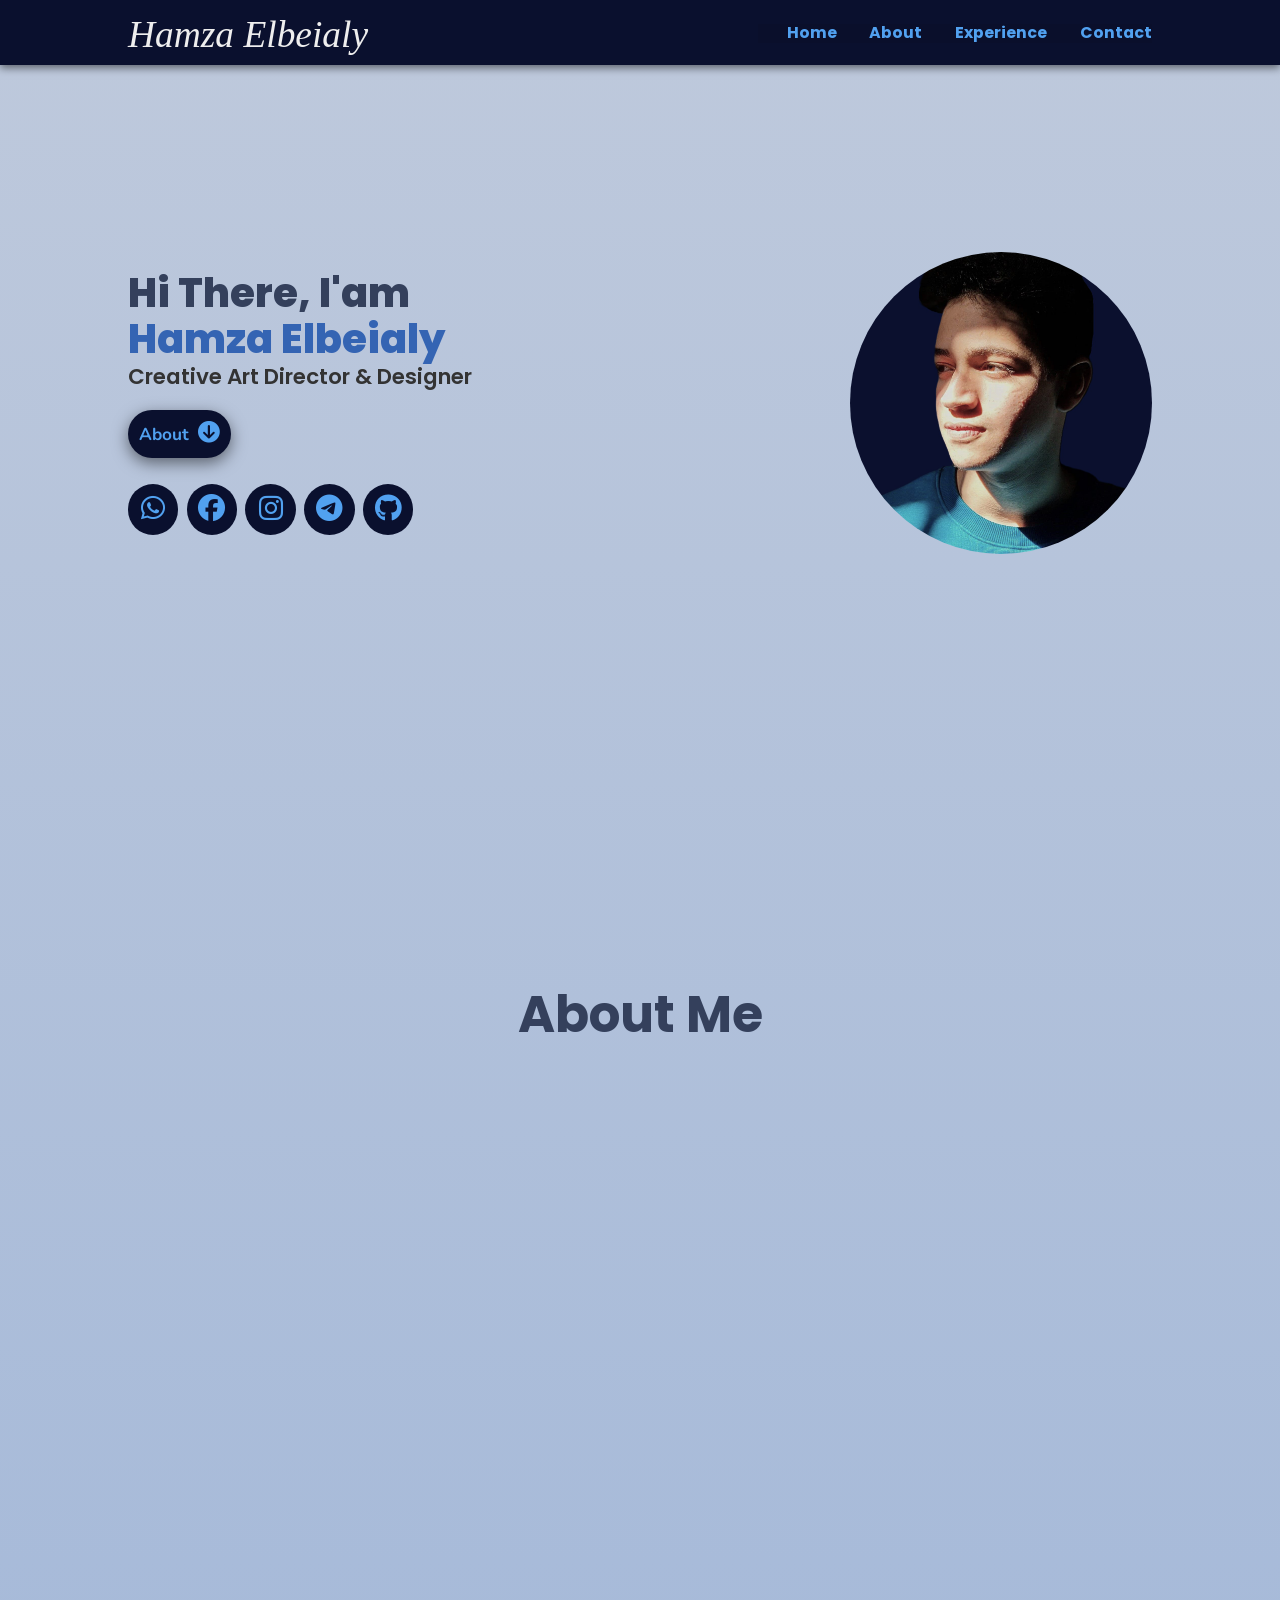
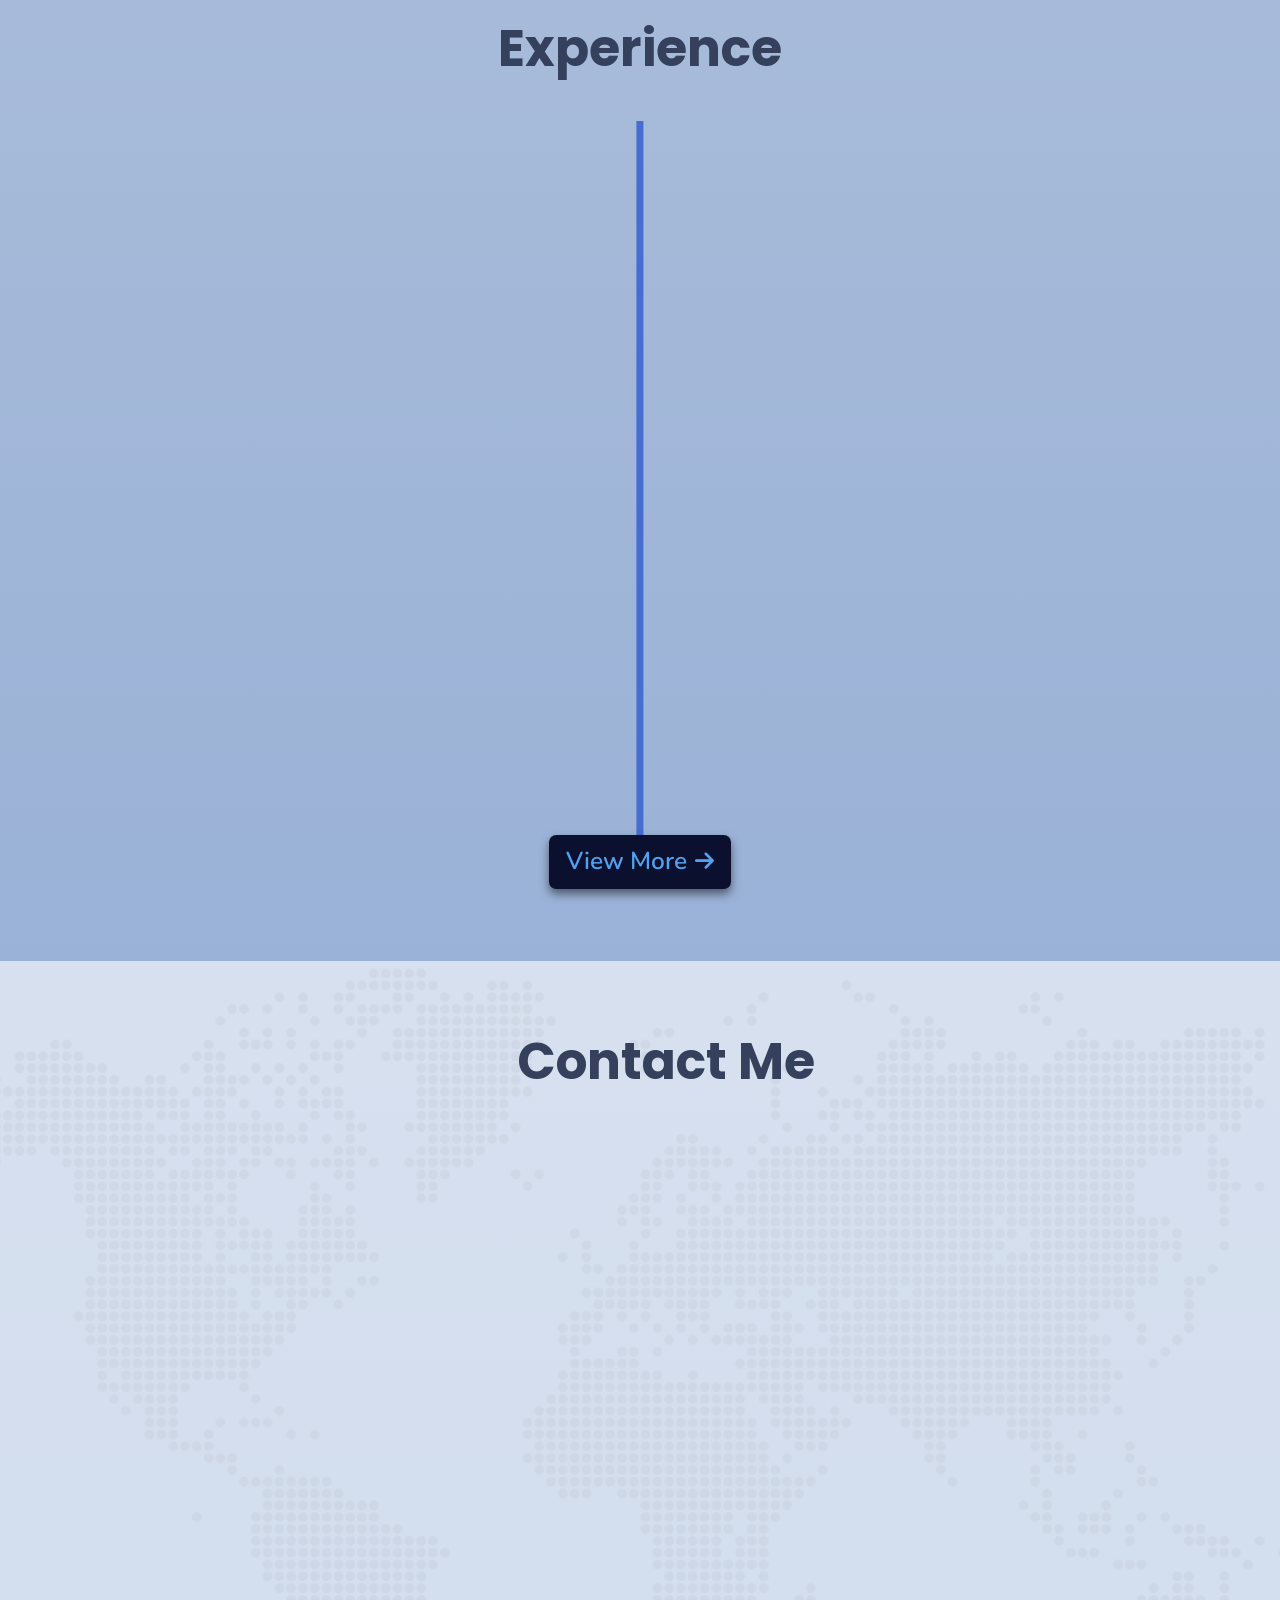
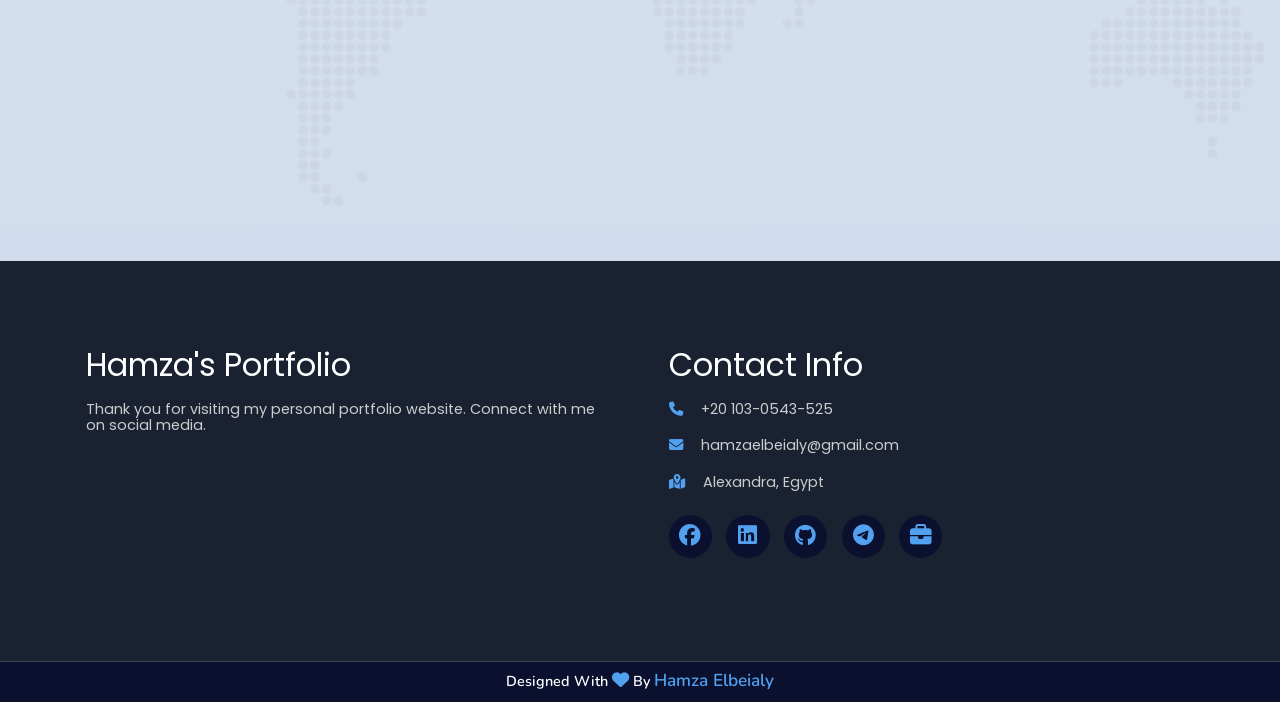
<file: index.html>
<!doctype html>
<html lang="en">
  <head>
    <meta charset="UTF-8" />
    <meta name="viewport" content="width=device-width, initial-scale=1.0" />
    <title>Portfolio</title>

    <!-- Font Awesome -->
    <link
      rel="stylesheet"
      href="https://cdnjs.cloudflare.com/ajax/libs/font-awesome/6.5.0/css/all.min.css"
    />

    <!-- Google Fonts -->
    <link
      href="https://fonts.googleapis.com/css2?family=Open+Sans:wght@300;400;700&display=swap"
      rel="stylesheet"
    />

    <!-- CSS -->
    <link rel="stylesheet" href="css/normalize.css" />
    <link rel="stylesheet" href="css/master.css" />
  </head>
  <body>
    <!-- Header -->
    <header class="header-area">
      <div class="container">
        <div class="logo">Hamza Elbeialy</div>
        <button class="toggle-menu">
          <span class="bar top"></span>
          <span class="bar middle"></span>
          <span class="bar bottom"></span>
        </button>
        <nav class="links-container" id="links-container">
          <ul class="links">
            <li><a href="#" data-section=".home-page">Home</a></li>
            <li><a href="#" data-section=".about-me">About</a></li>
            <li><a href="#" data-section=".experience">Experience</a></li>
            <li><a href="#" data-section=".contact">Contact</a></li>
          </ul>
        </nav>
      </div>
    </header>

    <!-- Home Section -->
    <section class="home-page">
      <div class="container">
        <div class="introduction-text" id="home">
          <div class="content">
            <h2>
              Hi There, I'am
              <br />
              <span>Hamza Elbeialy</span>
            </h2>
            <p>Creative Art Director & Designer</p>
            <div class="about-btn">
              <a href="#about-me" data-section=".about-me" class="btn">
                <span>About</span>
                <i class="fas fa-arrow-circle-down"></i>
              </a>
            </div>
            <div class="socials">
              <ul class="social-icons">
                <li>
                  <a
                    href="https://wa.me/201030543525"
                    class="WhatsApp"
                    target="_blank"
                  >
                    <i class="fab fa-whatsapp"></i
                  ></a>
                </li>
                <li>
                  <a
                    class="facebook"
                    href="https://www.facebook.com/HamzaElbeialy"
                    target="_blank"
                    ><i class="fab fa-facebook"></i
                  ></a>
                </li>
                <li>
                  <a
                    class="instagram"
                    href="https://www.instagram.com/HamzaElbeialy"
                    target="_blank"
                    ><i class="fab fa-instagram"></i
                  ></a>
                </li>
                <li>
                  <a
                    class="telegram"
                    href="https://t.me/HamzaElbeialy"
                    target="_blank"
                    ><i class="fab fa-telegram-plane"></i
                  ></a>
                </li>
                <li>
                  <a
                    class="github"
                    href="https://github.com/HamzaEl-beialy"
                    target="_blank"
                    ><i class="fab fa-github"></i
                  ></a>
                </li>
              </ul>
            </div>
          </div>
        </div>
        <!-- Tilt Image -->
        <div id="tiltContainer" class="tilt-wrapper">
          <div id="tiltCard" class="tilt-card">
            <img src="imgs/Hamza.jpg" alt="Hamza" />
          </div>
        </div>
      </div>
    </section>

    <!-- About Me Section -->
    <section class="about-me" id="about-me">
      <div class="container">
        <h2>About Me</h2>
        <div class="about-content">
          <div class="info-box" id="infoBox">
            <p>
              Hi, I'm <strong>Hamza Elbeialy</strong> — a web developer who
              builds clean, responsive websites and designs unique logos. I work
              with <strong>React</strong>, <strong>JavaScript</strong>, and
              other frameworks to create great websites and perform smoothly on
              any device. I'm passionate about turning ideas into simple,
              effective designs that help brands stand out.
            </p>
          </div>
          <img class="about-image" id="aboutImg" src="imgs/MyLogo.jpg" />
        </div>
      </div>
    </section>

    <!-- Experience Section -->
    <section class="experience" id="experience">
      <h2 class="heading">Experience</h2>
      <div class="timeline">
        <!-- Experience Items -->
        <div class="container right" id="cont1">
          <div class="arrow-icons">
            <i class="fa-solid fa-briefcase"></i>
          </div>
          <div class="content">
            <div class="tag"><h2>JavaScript</h2></div>
            <div class="desc">
              <p>Skilled in modern JavaScript and browser features</p>
            </div>
          </div>
        </div>

        <div class="container left" id="cont2">
          <div class="arrow-icons">
            <i class="fa-solid fa-briefcase"></i>
          </div>
          <div class="content">
            <div class="tag"><h2>React.js</h2></div>
            <div class="desc">
              <p>Build UIs with components, props, and hooks</p>
            </div>
          </div>
        </div>

        <div class="container right" id="cont3">
          <div class="arrow-icons">
            <i class="fa-solid fa-briefcase"></i>
          </div>
          <div class="content">
            <div class="tag"><h2>Responsive Design</h2></div>
            <div class="desc">
              <p>Craft mobile's layouts with CSS and media queries</p>
            </div>
          </div>
        </div>

        <div class="container left" id="cont4">
          <div class="arrow-icons">
            <i class="fa-solid fa-briefcase"></i>
          </div>
          <div class="content">
            <div class="tag"><h2>Web Projects</h2></div>
            <div class="desc">
              <p>Developed full websites with clean design and flow</p>
            </div>
          </div>
        </div>

        <div class="container right" id="cont5">
          <div class="arrow-icons">
            <i class="fa-solid fa-briefcase"></i>
          </div>
          <div class="content">
            <div class="tag"><h2>Logo Design</h2></div>
            <div class="desc">
              <p>Created visual branding using Photoshop and design</p>
            </div>
          </div>
        </div>

        <div class="container left" id="cont6">
          <div class="arrow-icons">
            <i class="fa-solid fa-briefcase"></i>
          </div>
          <div class="content">
            <div class="tag"><h2>Git & GitHub</h2></div>
            <div class="desc">
              <p>Track changes and share code with Git and GitHub</p>
            </div>
          </div>
        </div>

        <div class="morebtn">
          <a
            href="https://www.linkedin.com/in/hamza-ahmad-94571731b"
            class="btn"
            target="_blank"
          >
            <span>View More</span> <i class="fas fa-arrow-right"></i>
          </a>
        </div>
      </div>
    </section>
    <!-- Contact Section -->
    <section class="contact">
      <div class="overlay"></div>
      <div class="container">
        <h2>Contact Me</h2>
        <div class="left" id="contactLeft">
          <div class="contact-pic">
            <img src="./imgs/Contact1.png" alt="Contact" />
          </div>
        </div>
        <!-- <form class="contact-form" id="contact-form"> -->
        <form
          action="https://getform.io/f/bllzllwb"
          method="POST"
          class="contact-form"
          id="contact-form"
        >
          <div class="form-group">
            <div class="field">
              <input type="text" name="name" placeholder="Name" required />
              <i class="fas fa-user"></i>
            </div>
            <div class="field">
              <input type="email" name="email" placeholder="Email" required />
              <i class="fas fa-envelope"></i>
            </div>
            <div class="field">
              <input type="text" name="phone" placeholder="Phone" />
              <i class="fas fa-phone"></i>
            </div>
            <div class="message">
              <textarea
                name="message"
                placeholder="Message"
                required
              ></textarea>
              <i class="fas fa-comment-dots"></i>
            </div>
          </div>
          <div class="button-area">
            <button type="submit">
              Submit <i class="fa fa-paper-plane"></i>
            </button>
          </div>
        </form>
      </div>
    </section>
    <!-- Footer -->
    <footer class="footer">
      <div class="box-container">
        <div class="box">
          <h3>Hamza's Portfolio</h3>
          <p>
            Thank you for visiting my personal portfolio website. Connect with
            me on social media.
          </p>
        </div>
        <div class="box">
          <h3>Contact Info</h3>
          <p><i class="fas fa-phone"></i> +20 103-0543-525</p>
          <p><i class="fas fa-envelope"></i> hamzaelbeialy@gmail.com</p>
          <p><i class="fas fa-map-marked-alt"></i> Alexandra, Egypt</p>
          <div class="share">
            <a
              href="https://www.facebook.com/HamzaElbeialy"
              class="fab fa-facebook"
              target="_blank"
            ></a>
            <a
              href="https://www.linkedin.com/in/hamza-ahmad-94571731b"
              class="fab fa-linkedin"
              target="_blank"
            ></a>
            <a
              href="https://github.com/HamzaEl-beialy"
              class="fab fa-github"
              target="_blank"
            ></a>
            <a
              href="https://t.me/HamzaElbeialy"
              class="fab fa-telegram-plane"
              target="_blank"
            ></a>
            <a
              href="https://www.fiverr.com/hamzaahmad519"
              class="fas fa-briefcase"
              target="_blank"
            ></a>
          </div>
        </div>
      </div>
      <div class="credit">
        <h1 class="container">
          Designed with
          <i class="fa-solid fa-heart"></i>
          by
          <a href="https://www.github.com/HamzaEl-beialy">Hamza Elbeialy</a>
        </h1>
      </div>
    </footer>

    <!-- Scroll to Top -->
    <a
      href="#"
      class="fas fa-hand-point-up"
      id="scroll-top"
      aria-label="ScrollTop"
    ></a>

    <script src="js/master.js"></script>
  </body>
</html>
</file>
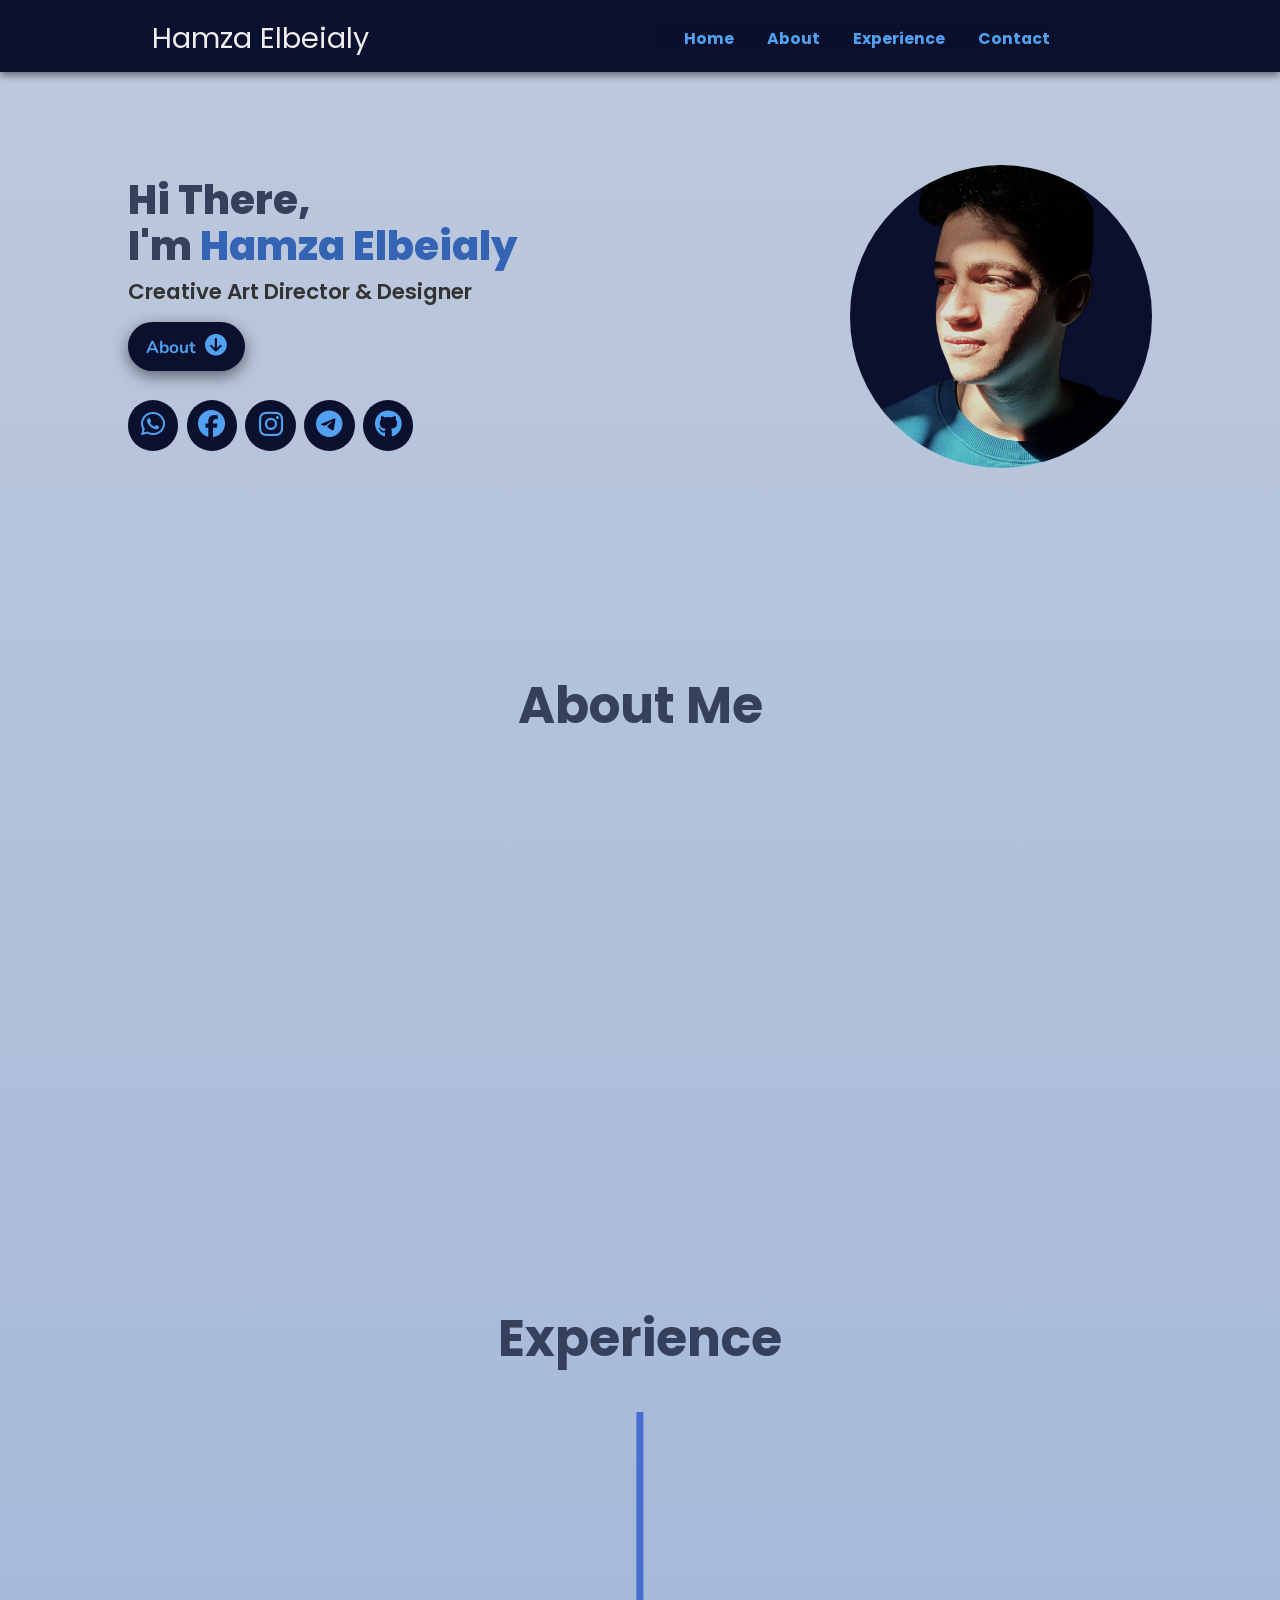
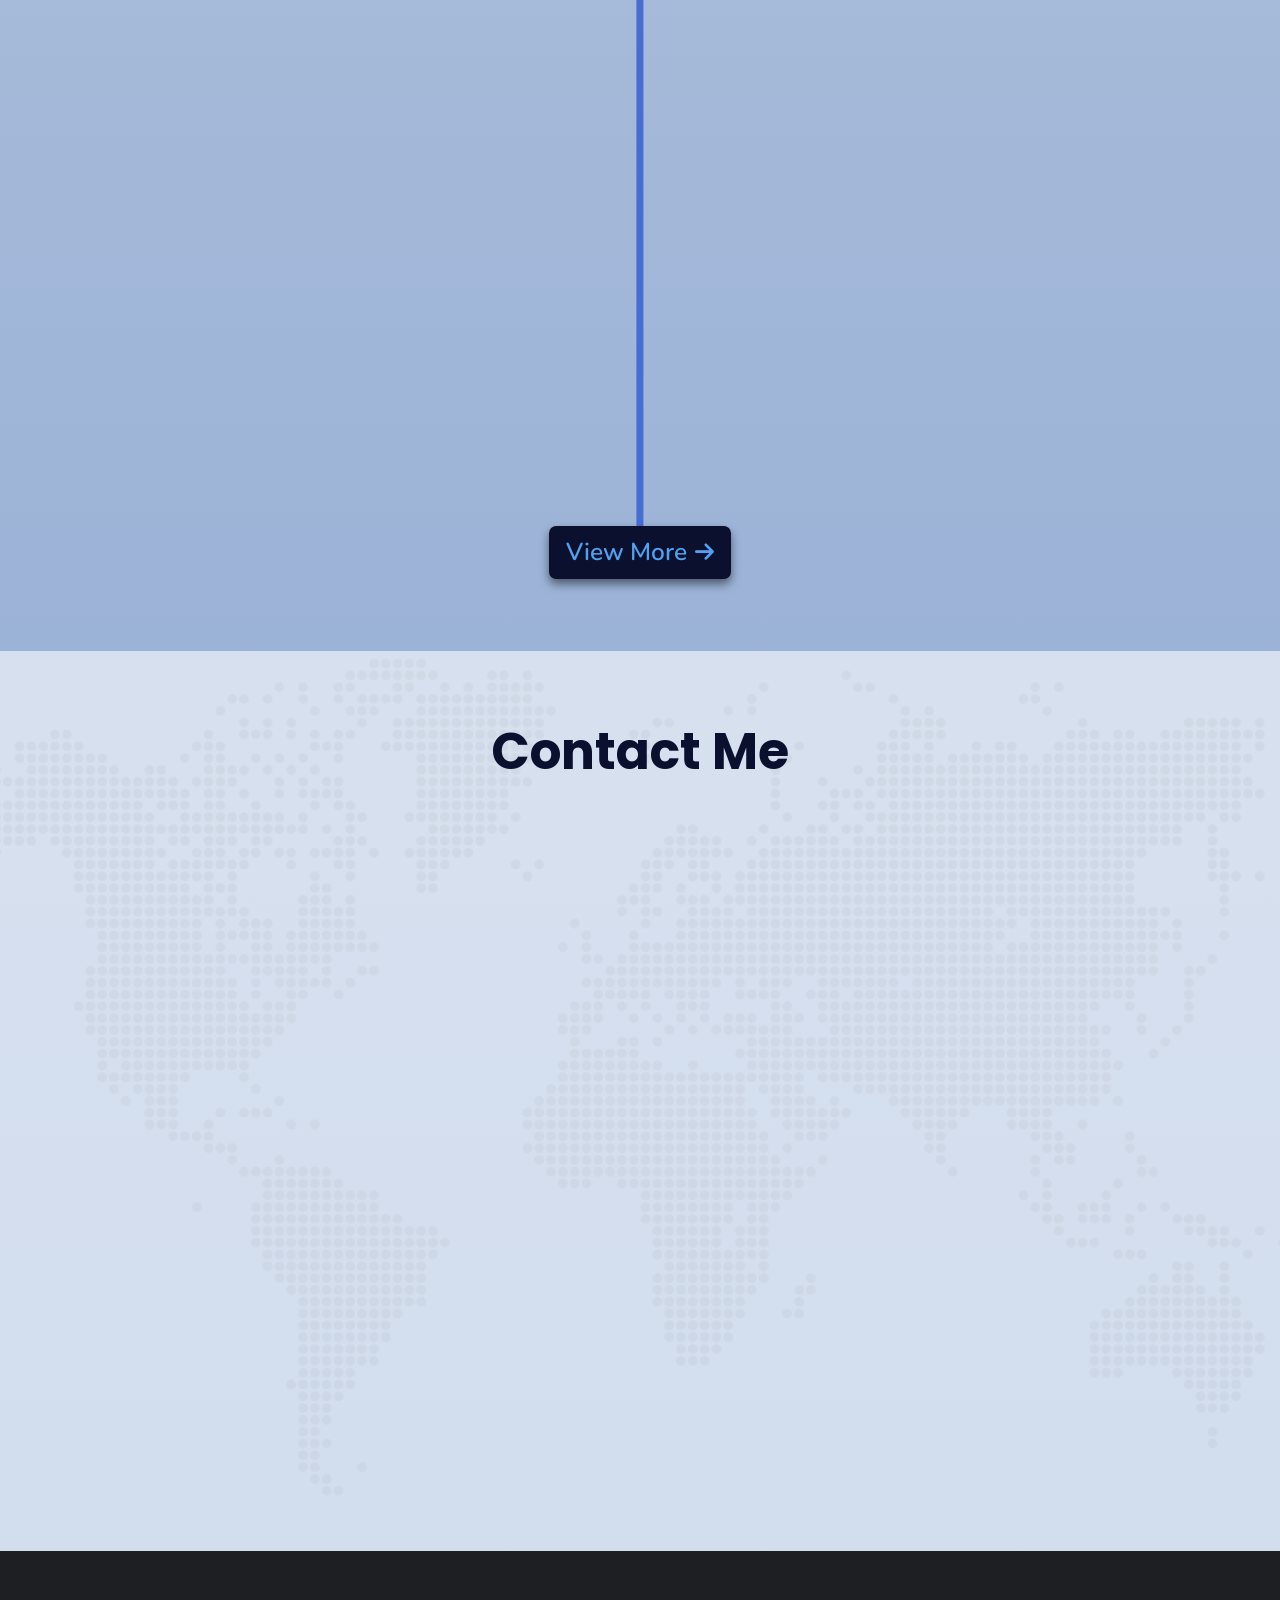
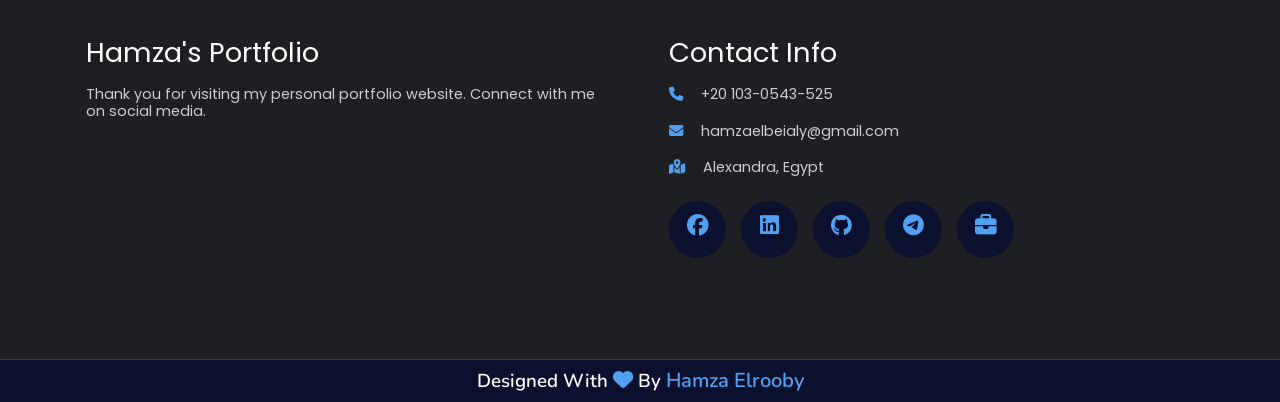
<file: Portfolio-main/index.html>
<!doctype html>
<html lang="en">
  <head>
    <meta charset="UTF-8" />
    <meta name="viewport" content="width=device-width, initial-scale=1.0" />
    <title>Portfolio</title>

    <!-- Font Awesome -->
    <link
      rel="stylesheet"
      href="https://cdnjs.cloudflare.com/ajax/libs/font-awesome/6.5.0/css/all.min.css"
    />

    <!-- Google Fonts -->
    <link
      href="https://fonts.googleapis.com/css2?family=Open+Sans:wght@300;400;700&display=swap"
      rel="stylesheet"
    />

    <!-- CSS -->
    <link rel="stylesheet" href="css/normalize.css" />
    <link rel="stylesheet" href="css/master.css" />
  </head>
  <body>
    <div class="grid">
      <!-- Header -->
      <header class="header-area">
        <div class="container">
          <div class="logo">Hamza Elbeialy</div>
          <button class="toggle-menu">
            <span class="bar top"></span>
            <span class="bar middle"></span>
            <span class="bar bottom"></span>
          </button>
          <nav class="links-container" id="links-container">
            <ul class="links">
              <li><a href="#" data-section=".home-page">Home</a></li>
              <li><a href="#" data-section=".about-me">About</a></li>
              <li><a href="#" data-section=".experience">Experience</a></li>
              <li><a href="#" data-section=".contact">Contact</a></li>
            </ul>
          </nav>
        </div>
      </header>

      <!-- Home Section -->
      <section class="home-page">
        <div class="container">
          <div class="introduction-text" id="home">
            <div class="content">
              <h2>
                Hi There,<br />
                I'm <span>Hamza Elbeialy</span>
              </h2>
              <p>Creative Art Director & Designer</p>
              <div class="about-btn">
                <a href="#about-me" data-section=".about-me" class="btn">
                  <span>About</span>
                  <i class="fas fa-arrow-circle-down"></i>
                </a>
              </div>
              <div class="socials">
                <ul class="social-icons">
                  <li>
                    <a
                      href="https://wa.me/201030543525"
                      class="WhatsApp"
                      target="_blank"
                    >
                      <i class="fab fa-whatsapp"></i
                    ></a>
                  </li>
                  <li>
                    <a
                      class="facebook"
                      href="https://www.facebook.com/HamzaElbeialy"
                      target="_blank"
                      ><i class="fab fa-facebook"></i
                    ></a>
                  </li>
                  <li>
                    <a
                      class="instagram"
                      href="https://www.instagram.com/HamzaElbeialy"
                      target="_blank"
                      ><i class="fab fa-instagram"></i
                    ></a>
                  </li>
                  <li>
                    <a
                      class="telegram"
                      href="https://t.me/HamzaElbeialy"
                      target="_blank"
                      ><i class="fab fa-telegram-plane"></i
                    ></a>
                  </li>
                  <li>
                    <a
                      class="github"
                      href="https://github.com/HamzaElrooby"
                      target="_blank"
                      ><i class="fab fa-github"></i
                    ></a>
                  </li>
                </ul>
              </div>
            </div>
          </div>
          <!-- Tilt Image -->
          <div id="tiltContainer" class="tilt-wrapper">
            <div id="tiltCard" class="tilt-card">
              <img src="imgs/Hamza.jpg" alt="Hamza" />
            </div>
          </div>
        </div>
      </section>

      <!-- About Me Section -->
      <section class="about-me" id="about-me">
        <div class="container">
          <h2>About Me</h2>
          <div class="about-content">
            <div class="info-box" id="infoBox">
              <p>
                Hi, I'm <strong>Hamza Elbeialy</strong> — a web developer who
                builds clean, responsive websites and designs unique logos. I
                work with <strong>React</strong>, <strong>JavaScript</strong>,
                and other frameworks to create great websites and perform
                smoothly on any device. I'm passionate about turning ideas into
                simple, effective designs that help brands stand out.
              </p>
            </div>
            <img
              class="about-image"
              id="aboutImg"
              src="imgs/MyLogo.jpg"
              alt="Hamza Elrooby Logo"
            />
          </div>
        </div>
      </section>

      <!-- Experience Section -->
      <section class="experience" id="experience">
        <h2 class="heading">Experience</h2>
        <div class="timeline">
          <!-- Experience Items -->
          <div class="container right" id="cont1">
            <div class="arrow-icons">
              <i class="fa-solid fa-briefcase"></i>
            </div>
            <div class="content">
              <div class="tag"><h2>JavaScript</h2></div>
              <div class="desc">
                <p>Skilled in modern JavaScript and browser features</p>
              </div>
            </div>
          </div>

          <div class="container left" id="cont2">
            <div class="arrow-icons">
              <i class="fa-solid fa-briefcase"></i>
            </div>
            <div class="content">
              <div class="tag"><h2>React.js</h2></div>
              <div class="desc">
                <p>Build UIs with components, props, and hooks</p>
              </div>
            </div>
          </div>

          <div class="container right" id="cont3">
            <div class="arrow-icons">
              <i class="fa-solid fa-briefcase"></i>
            </div>
            <div class="content">
              <div class="tag"><h2>Responsive Design</h2></div>
              <div class="desc">
                <p>Craft mobile's layouts with CSS and media queries</p>
              </div>
            </div>
          </div>

          <div class="container left" id="cont4">
            <div class="arrow-icons">
              <i class="fa-solid fa-briefcase"></i>
            </div>
            <div class="content">
              <div class="tag"><h2>Web Projects</h2></div>
              <div class="desc">
                <p>Developed full websites with clean design and flow</p>
              </div>
            </div>
          </div>

          <div class="container right" id="cont5">
            <div class="arrow-icons">
              <i class="fa-solid fa-briefcase"></i>
            </div>
            <div class="content">
              <div class="tag"><h2>Logo Design</h2></div>
              <div class="desc">
                <p>Created visual branding using Photoshop and design</p>
              </div>
            </div>
          </div>

          <div class="container left" id="cont6">
            <div class="arrow-icons">
              <i class="fa-solid fa-briefcase"></i>
            </div>
            <div class="content">
              <div class="tag"><h2>Git & GitHub</h2></div>
              <div class="desc">
                <p>Track changes and share code with Git and GitHub</p>
              </div>
            </div>
          </div>

          <div class="morebtn">
            <a
              href="https://www.linkedin.com/in/hamza-ahmad-94571731b"
              class="btn"
              target="_blank"
            >
              <span>View More</span> <i class="fas fa-arrow-right"></i>
            </a>
          </div>
        </div>
      </section>
      <!-- Contact Section -->
      <section class="contact">
        <div class="overlay"></div>
        <div class="container">
          <h2>Contact Me</h2>
          <div class="left" id="contactLeft">
            <div class="contact-pic">
              <img src="./imgs/Contact1.png" alt="Contact" />
            </div>
          </div>
          <!-- <form class="contact-form" id="contact-form"> -->
          <form
            action="https://getform.io/f/bllzllwb"
            method="POST"
            class="contact-form"
            id="contact-form"
          >
            <div class="form-group">
              <div class="field">
                <input type="text" name="name" placeholder="Name" required />
                <i class="fas fa-user"></i>
              </div>
              <div class="field">
                <input type="email" name="email" placeholder="Email" required />
                <i class="fas fa-envelope"></i>
              </div>
              <div class="field">
                <input type="text" name="phone" placeholder="Phone" />
                <i class="fas fa-phone"></i>
              </div>
              <div class="message">
                <textarea
                  name="message"
                  placeholder="Message"
                  required
                ></textarea>
                <i class="fas fa-comment-dots"></i>
              </div>
            </div>
            <div class="button-area">
              <button type="submit">
                Submit <i class="fa fa-paper-plane"></i>
              </button>
            </div>
          </form>
        </div>
      </section>

      <!-- <script>
        document
          .getElementById('contact-form')
          .addEventListener('submit', function (e) {
            e.preventDefault();

            const name = document.querySelector('[name="name"]').value;
            const email = document.querySelector('[name="email"]').value;
            const phone = document.querySelector('[name="phone"]').value;
            const message =
              document.querySelector('[name="message"]').value;

            const fullMessage = `Hello, my name is ${name}%0AEmail: ${email}%0APhone: ${phone}%0AMessage: ${message}`;
            const whatsappNumber = '201030543525';

            window.open(
              `https://wa.me/${whatsappNumber}?text=${fullMessage}`,
              '_blank',
            );
          });
      </script> -->
      <!-- Footer -->
      <footer class="footer">
        <div class="box-container">
          <div class="box">
            <h3>Hamza's Portfolio</h3>
            <p>
              Thank you for visiting my personal portfolio website. Connect with
              me on social media.
            </p>
          </div>
          <div class="box">
            <h3>Contact Info</h3>
            <p><i class="fas fa-phone"></i> +20 103-0543-525</p>
            <p><i class="fas fa-envelope"></i> hamzaelbeialy@gmail.com</p>
            <p><i class="fas fa-map-marked-alt"></i> Alexandra, Egypt</p>
            <div class="share">
              <a
                href="https://www.facebook.com/HamzaElbeialy"
                class="fab fa-facebook"
                target="_blank"
              ></a>
              <a
                href="https://www.linkedin.com/in/hamza-ahmad-94571731b"
                class="fab fa-linkedin"
                target="_blank"
              ></a>
              <a
                href="https://github.com/HamzaElrooby"
                class="fab fa-github"
                target="_blank"
              ></a>
              <a
                href="https://t.me/HamzaElbeialy"
                class="fab fa-telegram-plane"
                target="_blank"
              ></a>
              <a
                href="https://www.fiverr.com/hamzaahmad519"
                class="fas fa-briefcase"
                target="_blank"
              ></a>
            </div>
          </div>
        </div>
        <div class="credit">
          <h1 class="container">
            Designed with
            <i class="fa-solid fa-heart"></i>
            by
            <a href="https://www.github.com/HamzaElrooby">Hamza Elrooby</a>
          </h1>
        </div>
      </footer>

      <!-- Scroll to Top -->
      <a
        href="#"
        class="fas fa-hand-point-up"
        id="scroll-top"
        aria-label="ScrollTop"
      ></a>
    </div>

    <script src="js/master.js"></script>
  </body>
</html>
</file>
<file: css/master.css>
@import url('https://fonts.googleapis.com/css2?family=Poppins:wght@400;600;700&display=swap');
@import url('https://fonts.googleapis.com/css2?family=Nunito:ital,wght@0,300;0,400;0,600;0,700;1,300;1,400&display=swap');

:root {
  --secondry-color: rgb(0, 0, 0, 0.9);
  --heading-color: rgb(52, 64, 92);
  --hover-color: #37404df5;
  --bluehover-color: #56768ac1;
  --blue-color: #3464b3;
  --main-color: rgb(10, 16, 46);
  --btn-color: #51a1f0;
  --text-color: #333333;
  --skilltext-color: rgba(255, 255, 255, 0.39);
  --skillcontbg-color: #476cd2;
  --background-color: linear-gradient(to bottom, #bec9dc, #87a6d5);
}

* {
  margin: 0;
  padding: 0;
  box-sizing: border-box;
  text-decoration: none;
  outline: none;
  border: none;
  text-transform: capitalize;
  transition: all 0.2s linear;
}

html {
  font-size: 90%;
  overflow-x: hidden;
  scroll-behavior: smooth;
}
body {
  font-family: 'Poppins', sans-serif;
  background: var(--background-color);
  overflow: hidden;
}
.header-area {
  position: fixed;
  background: var(--main-color);
  z-index: 1000;
  height: 4.5rem;
  width: 100%;
  box-shadow: 0 3px 8px rgba(0, 0, 0, 0.5);
}
.header-area .container {
  top: 20%;
  left: 10%;
  padding: 1.7rem;
  position: absolute;
  width: 80%;
}
.header-area .logo {
  left: 0;
  font-size: 2.6rem;
  position: absolute;
  top: 0rem;
  color: #eee;
  font-family: 'Merriweather', serif;
  font-style: oblique;
}
.header-area .links-container {
  right: 0;
  top: 0.8rem;
  display: flex;
  align-items: flex-end;
  position: absolute;
  background: rgb(10 15 44 / 90%);
}
.header-area .links li {
  display: inline-block;
  margin-left: 2rem;
}
.header-area .links li a {
  color: var(--btn-color);
  font-size: 1.1rem;
  font-weight: bold;
  transition: 0.3s ease;
}
.header-area .links li a:hover,
.header-area .links li a.active,
.header-area .toggle-menu {
  color: #abcdff;
}
.header-area .toggle-menu {
  background: none;
}
.toggle-menu .bar {
  border-radius: 2px;
  transition: all 0.6s ease-in;
}
.header-area .toggle-menu.menu-active:before {
  content: '';
  border-width: 10px;
  border-style: solid;
  border-color: transparent transparent #fff transparent;
  position: absolute;
  bottom: -15px;
  left: 10px;
}
.header-area .toggle-menu span {
  display: block;
  background-color: var(--btn-color);
  height: 0.29rem;
  margin-bottom: 0.5rem;
}
.toggle-menu.active .top {
  transform: rotate(225deg) translate(-1.1rem, 0);
}
.toggle-menu.active .middle {
  opacity: 0;
}
.toggle-menu.active .bottom {
  transform: rotate(-45deg) translate(1rem, 0);
}
@media (max-width: 870px) {
  .header-area .logo {
    font-size: 2.2rem;
    top: 0.2rem;
  }
  .header-area .links-container {
    opacity: 0;
    top: -45%;
    right: 0;
    display: grid;
    position: fixed;
    width: 100%;
    transition: all 0.6s ease-in;
  }
  .header-area .active {
    opacity: 1;
    top: 4.4rem;
  }
  .header-area .toggle-menu {
    position: fixed;
    cursor: pointer;
    width: 2.4rem;
    height: 2.3rem;
    top: 1.5rem;
    right: 16%;
  }
  .header-area .links li {
    margin-left: 0;
    width: 100%;
    height: 4rem;
    text-align: center;
    position: relative;
  }
  .header-area .links li a {
    font-size: 1.2rem;
    width: 100%;
    height: 100%;
    position: absolute;
    padding-top: 1rem;
    left: 0;
  }
}
@media (max-width: 500px) {
  .header-area .logo {
    font-size: 1.8rem;
  }
}
/* End Header */
/* Start Home Page */
.home-page {
  position: relative;
  width: 100%;
  height: 100vh;
}
.home-page .container {
  position: absolute;
  width: 80%;
  left: 10%;
  height: 100%;
}
#home {
  opacity: 0;
  position: absolute;
  height: 60%;
  top: 30%;
  left: 0%;
  transform: translateX(-2rem);
  transition: all 0.6s ease-in;
}
#home.active1 {
  opacity: 1;
  transform: translateX(0);
}

.introduction-text .content h2 {
  font-size: 2.8rem;
  font-weight: 800;
  color: var(--heading-color);
}
.introduction-text .content h2 span {
  font-size: 2.8rem;
  font-weight: 800;
  color: var(--blue-color);
}
.introduction-text .content p {
  font-size: 1.5rem;
  line-height: 1.3;
  color: var(--text-color);
  font-weight: 600;
}
.socials .social-icons {
  position: absolute;
  margin-top: 6.5rem;
  width: 100%;
}
.socials .social-icons li {
  display: inline-block;
}
.social-icons a {
  font-size: 1.9rem;
  display: inline-block;
  line-height: 3.5rem;
  color: var(--btn-color);
  background-color: var(--main-color);
  width: 3.5rem;
  height: 3.5rem;
  text-align: center;
  margin-right: 0.3rem;
  border-radius: 100%;
}
.social-icons a:active,
.social-icons a:focus,
.social-icons a:hover {
  color: var(--main-color);
  background-color: var(--btn-color);
}
.introduction-text .about-btn {
  position: absolute;
  width: 100%;
  margin-top: 1.3rem;
}
.introduction-text .about-btn span {
  font-weight: bold;
}
.introduction-text .btn {
  position: absolute;
  padding: 0.9rem 0.11rem;
  width: 30%;
  text-align: center;
  border-radius: 3em;
  font-size: 1.2rem;
  color: var(--btn-color);
  background: var(--main-color);
  box-shadow: 0px 5px 16px rgba(0, 0, 0, 0.5);
  font-family: 'Nunito', sans-serif;
}
.introduction-text .btn i {
  margin-left: 0.3rem;
  font-size: 1.5rem;
  transition: 0.3s;
}
.introduction-text .btn:hover {
  background: var(--btn-color);
  color: var(--main-color);
}
.introduction-text .btn:hover i {
  transform: translateX(5px);
}
.tilt-wrapper {
  opacity: 0;
  position: absolute;
  transform: translateX(2rem);
  top: 28%;
  width: 21rem;
  right: 0;
  transition: all 0.6s ease-in;
  perspective: 25rem;
}
.home-page .active2 {
  opacity: 1;
  transform: translateX(0);
}
.img-cont {
  position: absolute;
  width: 100%;
}
.tilt-card {
  transform-style: preserve-3d;
  transition: all 0.6s ease-in;
  border-radius: 50%;
}
.tilt-card img {
  border-radius: 50%;
  width: 100%;
  transition: all 0.6s ease-in;
}
.tilt-card:hover img {
  transform: scale(1.05);
}
.tilt-card img {
  transform: scale(1);
}
.introduction-text .image {
  flex: 1 1 40rem;
  z-index: 1;
}
.introduction-text .image:hover {
  box-shadow: 0 5px 15px rgba(0, 0, 0, 0.5);
}
.introduction-text .image img {
  width: 70%;
  margin-left: 6rem;
  border-radius: 50%;
  box-shadow: 0 2px 8px rgba(0, 0, 0, 0.3);
  cursor: pointer;
}
.introduction-text .image img:hover {
  box-shadow: 0 5px 15px rgba(0, 0, 0, 0.5);
}
@media (max-width: 870px) {
  .home-page .container {
    text-align: center;
  }
  #home {
    min-width: 100%;
    top: 15%;
    height: 50%;
  }
  .introduction-text h2 {
    line-height: 1.2;
  }
  .introduction-text .about-btn {
    margin-top: 1.3rem;
  }
  .introduction-text .btn {
    width: 8rem;
    left: calc(50% - 4rem);
    font-size: 1.1rem;
  }
  .introduction-text .btn i {
    font-size: 1.1rem;
  }
  .socials .social-icons {
    margin-top: 6.5rem;
  }
  .social-icons a {
    font-size: 2rem;
    line-height: 3.5rem;
    width: 3.5rem;
    height: 3.5rem;
  }
  .tilt-wrapper {
    max-width: 100%;
    left: 5%;
    top: 56%;
    width: 50rem;
  }
  .tilt-wrapper.active2 {
    left: 0;
  }
  .tilt-card img {
    width: 17rem;
  }
}
@media (max-width: 505px) {
  .introduction-text .btn {
    width: 6rem;
    left: calc(50% - 3rem);
    font-size: 1rem;
  }
  .introduction-text .content h2 {
    font-size: 2.2rem;
    margin-top: 1.8rem;
  }
  .introduction-text .content h2 span {
    font-size: 2.2rem;
  }
  .introduction-text .content p {
    font-size: 1.3rem;
  }
  .social-icons a {
    font-size: 1.8rem;
    line-height: 3rem;
    width: 3rem;
    height: 3rem;
  }
  .tilt-card img {
    width: 15rem;
  }
}
/* End Home Page */
/* Start About Me */
.about-me {
  width: 100%;
  padding: 4rem 0;
}
.about-me .container {
  width: 80%;
  margin: 0 auto;
  min-height: 35rem;
}
.about-me h2 {
  font-size: 3.5rem;
  color: var(--heading-color);
  text-align: center;
  margin-bottom: 2rem;
  margin-top: 2rem;
}
.about-content {
  display: flex;
  flex-direction: row;
  justify-content: space-between;
  align-items: center;
  gap: 2rem;
  flex-wrap: wrap;
}
.info-box {
  flex: 1 1 50%;
  opacity: 0;
  transform: translateX(-2rem);
  transition: all 0.6s ease-in;
}
.info-box.active1 {
  opacity: 1;
  transform: translateX(0);
}
.info-box p {
  font-size: 1.2rem;
  line-height: 2.5rem;
  color: var(--text-color);
  margin-bottom: 1rem;
}
.about-image {
  flex: 1 1 40%;
  max-width: 18rem;
  opacity: 0;
  transform: translateX(2rem);
  transition: all 0.6s ease-in;
}
.about-image.active2 {
  opacity: 1;
  transform: translateX(0);
}
/* Responsive */
@media (max-width: 870px) {
  .about-content {
    flex-direction: column;
    text-align: center;
  }
  .info-box,
  .about-image {
    width: 100%;
  }
  .about-image {
    margin-top: 2rem;
  }
}
/* End About Me */
.experience {
  position: relative;
  width: 100%;
  min-height: 100vh;
  padding: 5rem 0;
  box-sizing: border-box;
}
.experience .timeline {
  position: relative;
  width: 80%;
  margin: 0 auto;
}
.experience .heading {
  width: 100%;
  text-align: center;
  font-size: 3.5rem;
  color: var(--heading-color);
  margin-bottom: 3rem;
  position: relative;
}
.experience .timeline::after {
  content: '';
  position: absolute;
  width: 0.5rem;
  height: 100%;
  background: var(--skillcontbg-color);
  top: 0;
  left: 50%;
  transform: translateX(-50%);
  z-index: -1;
}
.experience .container {
  padding: 1rem 2rem;
  position: relative;
  width: 50%;
  box-sizing: border-box;
  transition: all 0.6s ease-in;
}
.experience .container.left {
  left: -2%;
  transform: translateX(2rem);
}
.experience .container.right {
  left: 52%;
  transform: translateX(-2rem);
}
.experience .container.left .content {
  background: var(--skillcontbg-color);
}
.experience .container.right .content {
  background: var(--skillcontbg-color);
}
.experience .container.left .arrow-icons {
  position: absolute;
  left: 100%;
  top: 30%;
}
.experience .container.right .arrow-icons {
  position: absolute;
  left: -8%;
  top: 30%;
}
.experience .arrow-icons i {
  width: 2rem;
  height: 1.8rem;
  font-size: 2rem;
  border-radius: 50%;
  background: #a3c0ec;
  color: var(--heading-color);
  line-height: 2rem;
}
.experience .left::before,
.experience .right::before {
  content: ' ';
  height: 0;
  width: 0;
  position: absolute;
  border: medium solid #eee;
}
.experience .left::before {
  top: 30%;
  right: 6%;
  border-width: 1rem 0 1rem 1rem;
  border-color: transparent transparent transparent var(--skillcontbg-color);
}
.experience .right::before {
  top: 30%;
  left: 6%;
  border-width: 1rem 1rem 1rem 0;
  border-color: transparent var(--skillcontbg-color) transparent transparent;
}
.experience .right::after {
  left: -0.6rem;
}
.experience .content {
  border-radius: 1rem;
  position: relative;
}
.experience .tag {
  font-size: 1.2rem;
  padding: 0.8rem 0 0.5rem;
  text-align: center;
  color: var(--skilltext-color);
}
.experience .desc {
  margin-left: 1.3rem;
  padding-bottom: 1rem;
}
.experience .desc p {
  font-size: 1rem;
  color: var(--text-color);
  line-height: 1.4;
  font-weight: bold;
  text-align: center;
  text-transform: none;
}
#cont1,
#cont3,
#cont5 {
  opacity: 0;
  transform: translate(3rem, -2rem);
}
#cont2,
#cont4,
#cont6 {
  opacity: 0;
  transform: translate(-3rem, -2rem);
}
#cont1.active1,
#cont2.active2,
#cont3.active3,
#cont4.active4,
#cont5.active5,
#cont6.active6 {
  opacity: 1;
  transform: translate(0, 0);
}
.morebtn {
  display: flex;
  justify-content: center;
  margin-top: 3rem;
}
.morebtn .btn {
  position: relative;
  line-height: 0;
  padding: 1.1rem 1.2rem;
  border-radius: 0.5em;
  transition: 0.3s;
  color: var(--btn-color);
  background: var(--main-color);
  box-shadow: 0 5px 10px rgba(0, 0, 0, 0.5);
  text-align: center;
}
.morebtn .btn span {
  font-weight: 600;
  font-size: 1.7rem;
  font-family: 'Nunito', sans-serif;
}
.morebtn .btn i {
  margin-left: 0.3rem;
  font-size: 1.5rem;
  transition: 0.3s;
}
.morebtn .btn:hover {
  background: var(--hover-color);
}
.morebtn .btn:hover i {
  transform: translateX(5px);
}
@media (min-width: 1030px) {
  .experience .container.left .arrow-icons {
    left: 101%;
  }
  .experience .container.right .arrow-icons {
    left: -7%;
  }
  .experience .left::before {
    right: 4%;
  }
  .experience .right::before {
    left: 4%;
  }
}
@media (max-width: 870px) {
  .experience .container {
    width: 100%;
    left: 4% !important;
    margin-bottom: 3rem;
  }
  .experience .timeline::after {
    left: 0.5rem;
  }
  .experience .left::before,
  .experience .right::before {
    display: none;
  }
  .experience .container.right .arrow-icons,
  .experience .container.left .arrow-icons {
    left: -5.2%;
    top: 35%;
  }
  .morebtn .btn span {
    font-size: 1.4rem;
  }
  #cont1,
  #cont2,
  #cont3,
  #cont4,
  #cont5,
  #cont6 {
    transform: translate(-2rem, -2rem);
  }
  #cont1.active1,
  #cont2.active2,
  #cont3.active3,
  #cont4.active4,
  #cont5.active5,
  #cont6.active6 {
    transform: translate(0, 0);
  }
}
/* Start Contact Me */
.contact {
  min-height: 100vh;
  background-image: url(../imgs/contact.png);
  background-size: cover;
  background-position: center;
  position: relative;
}
.contact .overlay {
  position: absolute;
  top: 0;
  left: 0;
  width: 100%;
  height: 100%;
  background-color: rgba(255, 255, 255, 0.6);
}
.contact .container {
  position: absolute;
  top: 0;
  left: 10%;
  width: 80%;
  height: 100%;
}
#contactLeft {
  opacity: 0;
  transform: translateX(-5%);
  width: 40%;
  position: absolute;
  top: 27%;
  transition: all 0.6s ease-in;
}
#contactLeft.active1 {
  opacity: 1;
  transform: translateX(0%);
}
.contact h2 {
  font-size: 3.5rem;
  color: var(--heading-color);
  text-align: center;
  margin-top: 5rem;
  width: 105%;
}
.contact .contact-pic img {
  width: 18rem;
}
.contact .contact-form {
  opacity: 0;
  position: absolute;
  right: -5%;
  top: 25%;
  margin-right: 3%;
  width: 60%;
  transition: all 0.6s ease-in;
}
.contact-form.active2 {
  opacity: 1;
  right: 0%;
}
form .form-group {
  display: flex;
  flex-direction: column;
  justify-content: center;
}
.form-group .field {
  height: 3rem;
  display: flex;
  position: relative;
  margin: 1rem;
  width: 100%;
}
form i {
  position: absolute;
  top: 50%;
  left: 18px;
  color: #333;
  font-size: 17px;
  pointer-events: none;
  transform: translateY(-50%);
}
form .field input,
form .message textarea {
  width: 100%;
  height: 100%;
  outline: none;
  padding: 0 1rem 0 3rem;
  font-size: 1rem;
  border-radius: 5px;
  border: 1px solid #333;
  background: #82848a7a;
}
.field input::placeholder,
.message textarea::placeholder {
  color: #333;
}
.field input:focus,
.message textarea:focus {
  padding-left: 3.7rem;
  border: 3px solid #6e6e6ef5;
}
.field input:focus ~ i,
.message textarea:focus ~ i {
  color: #6e6e6ef5;
}
form .message {
  position: relative;
  margin: 1rem;
  width: 100%;
}
form .message i {
  top: 25px;
  font-size: 20px;
  left: 15px;
}
form .message textarea {
  min-height: 110px;
  max-height: 230px;
  padding: 12px 20px 0 48px;
}
form .message textarea::-webkit-scrollbar {
  width: 0;
}
form .button-area {
  float: right;
}
.button-area button {
  color: var(--btn-color);
  border: none;
  outline: none;
  font-size: 1.5rem;
  cursor: pointer;
  border-radius: 30px;
  padding: 1rem 1.3rem;
  background: var(--main-color);
  box-shadow: 0 5px 10px rgba(0, 0, 0, 0.5);
  transition: 0.3s ease;
  font-family: 'Nunito', sans-serif;
}
.button-area button:hover {
  background: var(--hover-color);
}
.button-area span {
  font-size: 1rem;
  padding: 1rem;
  display: none;
}
.button-area button i {
  position: relative;
  top: 6px;
  left: 2px;
  font-size: 1.3rem;
  transition: 0.3s;
  color: var(--btn-color);
}
.button-area button:hover i {
  left: 8px;
}
@media (max-width: 870px) {
  #contactLeft.active1 {
    opacity: 0;
  }
  .contact .contact-form {
    width: 100%;
  }
  .contact-form.active2 {
    width: 100%;
  }
}
@media (max-width: 500px) {
  .contact {
    min-height: 45rem;
  }
}
/* footer section starts */
.footer {
  background: #1a2131;
}
.footer .box-container {
  display: flex;
  justify-content: center;
  flex-wrap: wrap;
  padding: 4rem;
}
.footer .box-container .box {
  flex: 1 1 40%;
  margin: 2rem;
}
.footer .box-container .box h3 {
  font-size: 2.2rem;
  color: #fff;
  padding-bottom: 0.5rem;
  font-weight: normal;
}
.footer .box-container .box p {
  font-size: 1rem;
  color: #ccc;
  padding: 0.7rem 0;
  text-transform: none;
}
.footer .box-container .box p i {
  padding-right: 1rem;
  color: var(--btn-color);
}
.footer .box-container .box a {
  font-size: 1.3rem;
  color: rgb(238, 238, 238);
  padding: 0.3rem 0;
  display: block;
}
.footer .box-container .box .share {
  display: flex;
  flex-wrap: nowrap;
  padding: 1rem 0;
}
.footer .box-container .box .share a {
  display: flex;
  height: 3rem;
  justify-content: center;
  padding-top: 0.7rem;
  width: 3rem;
  border-radius: 5rem;
  font-size: 1.5rem;
  margin-right: 1rem;
  transition: 0.5s;
  background: var(--main-color);
  color: var(--btn-color);
}
.footer .box-container .box .share a:hover {
  background: var(--btn-color);
  transform: scale(0.98);
  border: 0.1rem solid rgb(180, 178, 178);
  color: var(--main-color);
}
.footer .credit {
  position: relative;
  width: 100%;
  height: 3rem;
  transform: translateY(2px);
  background: var(--main-color);
  border-top: 0.1rem solid #fff3;
}
.footer .container {
  position: absolute;
  padding: 0.6rem 0 0 0;
  width: 80%;
  left: 10%;
  text-align: center;
  font-size: 1rem;
  font-family: 'Nunito', sans-serif;
  font-weight: 600;
  color: #fff;
}
.footer .credit i,
.footer .credit a {
  color: var(--btn-color);
  font-size: 1.2rem;
}
@media (max-width: 870px) {
  .footer .box-container .box {
    text-align: center;
  }
  .footer .box-container .box h3 {
    font-size: 1.6rem;
  }
  .footer .box-container .box .share {
    justify-content: center;
  }
  .footer .box-container .box {
    flex: 1 1 50%;
  }
}
/* footer section ends */
/* scroll top starts */
#scroll-top {
  position: fixed;
  bottom: 5%;
  right: -5rem;
  padding: 1.1rem 0.7rem;
  font-size: 1.6rem;
  width: 2.6rem;
  height: 3.8rem;
  background: var(--main-color);
  color: var(--btn-color);
  border-radius: 15px;
  transition: all 0.6s ease-in;
  z-index: 1000;
}
#scroll-top:hover {
  background: var(--btn-color);
  color: var(--main-color);
}
#scroll-top.active {
  right: 1rem;
}
</file>
<file: Portfolio-main/css/master.css>
@import url('https://fonts.googleapis.com/css2?family=Poppins:wght@400;600;700&display=swap');
@import url('https://fonts.googleapis.com/css2?family=Nunito:ital,wght@0,300;0,400;0,600;0,700;1,300;1,400&display=swap');

:root {
  --secondry-color: rgb(0, 0, 0, 0.9);
  --heading-color: rgb(52, 64, 92);
  --hover-color: #37404df5;
  --bluehover-color: #56768ac1;
  --blue-color: #3464b3;
  --main-color: rgb(10, 16, 46);
  --btn-color: #51a1f0;
  --text-color: #333333;
  --skilltext-color: rgba(255, 255, 255, 0.39);
  --skillp-color: #0a325e;
  --skillcontbg-color: #476cd2;
  --background-color: linear-gradient(to bottom, #bec9dc, #87a6d5);
}

* {
  margin: 0;
  padding: 0;
  box-sizing: border-box;
  text-decoration: none;
  outline: none;
  border: none;
  text-transform: capitalize;
  transition: all 0.2s linear;
}

html {
  font-size: 90%;
  overflow-x: hidden;
  scroll-behavior: smooth;
}
body {
  font-family: 'Poppins', sans-serif;
  background: var(--background-color);
}
.header-area {
  position: fixed;
  background: var(--main-color);
  z-index: 1000;
  height: 5rem;
  width: 100%;
  box-shadow: 0 3px 8px rgba(0, 0, 0, 0.5);
}
.header-area .container {
  top: 25%;
  left: 10%;
  padding: 1.7rem;
  position: absolute;
  width: 80%;
}
.header-area .logo {
  font-size: 2rem;
  position: absolute;
  top: 0.3rem;
  color: #eee;
}
.header-area .links-container {
  right: 10%;
  top: 0.8rem;
  display: flex;
  align-items: flex-end;
  position: absolute;
  background: rgb(10 15 44 / 90%);
}
.header-area .links li {
  display: inline-block;
  margin-left: 2rem;
}
.header-area .links li a {
  color: var(--btn-color);
  font-size: 1.1rem;
  font-weight: bold;
  transition: 0.3s ease;
}
.header-area .links li a:hover,
.header-area .links li a.active,
.header-area .toggle-menu {
  color: #abcdff;
}
.header-area .toggle-menu {
  background: none;
}
.toggle-menu .bar {
  border-radius: 2px;
  transition: all 0.6s ease-in;
}
.header-area .toggle-menu.menu-active:before {
  content: '';
  border-width: 10px;
  border-style: solid;
  border-color: transparent transparent #fff transparent;
  position: absolute;
  bottom: -15px;
  left: 10px;
}
.header-area .toggle-menu span {
  display: block;
  background-color: var(--btn-color);
  height: 0.29rem;
  margin-bottom: 0.5rem;
}
.toggle-menu.active .top {
  transform: rotate(225deg) translate(-1.1rem, 0);
}
.toggle-menu.active .middle {
  opacity: 0;
}
.toggle-menu.active .bottom {
  transform: rotate(-45deg) translate(1rem, 0);
}
@media (max-width: 870px) {
  .header-area .logo {
    font-size: 1.4rem;
    top: 0.5rem;
  }
  .header-area .links-container {
    opacity: 0;
    top: -45%;
    right: 0;
    display: grid;
    position: fixed;
    width: 100%;
    transition: all 0.6s ease-in;
  }
  .header-area .active {
    opacity: 1;
    top: 8%;
  }
  .header-area .toggle-menu {
    position: fixed;
    cursor: pointer;
    width: 2.5rem;
    height: 2.5rem;
    top: 1.5rem;
    right: 16%;
  }
  .header-area .links li {
    margin-left: 0;
    width: 100%;
    height: 4rem;
    text-align: center;
    position: relative;
  }
  .header-area .links li a {
    font-size: 1.2rem;
    width: 100%;
    height: 100%;
    position: absolute;
    padding-top: 1rem;
    left: 0;
  }
}
@media (max-width: 500px) {
  .header-area {
    height: 8%;
  }
  .header-area .logo {
    font-size: 1.2rem;
  }
}
/* End Header */
/* Start Home Page */
.home-page {
  position: relative;
  width: 100%;
  height: 41rem;
}
.home-page .container {
  position: absolute;
  width: 80%;
  left: 10%;
  height: 100%;
}
#home {
  opacity: 0;
  position: absolute;
  height: 60%;
  top: 30%;
  left: 0%;
  transform: translateX(-2rem);
  transition: all 0.6s ease-in;
}
#home.active1 {
  opacity: 1;
  transform: translateX(0);
}

.introduction-text .content h2 {
  font-size: 2.8rem;
  font-weight: 800;
  color: var(--heading-color);
}
.introduction-text .content h2 span {
  font-size: 2.8rem;
  font-weight: 800;
  color: var(--blue-color);
}
.introduction-text .content p {
  font-size: 1.5rem;
  line-height: 2;
  color: var(--text-color);
  font-weight: 600;
}
.socials .social-icons {
  position: absolute;
  top: 63%;
  width: 100%;
}
.socials .social-icons li {
  display: inline-block;
}
.social-icons a {
  font-size: 1.9rem;
  display: inline-block;
  line-height: 3.5rem;
  color: var(--btn-color);
  background-color: var(--main-color);
  width: 3.5rem;
  height: 3.5rem;
  text-align: center;
  margin-right: 0.3rem;
  border-radius: 100%;
}
.social-icons a:active,
.social-icons a:focus,
.social-icons a:hover {
  color: var(--main-color);
  background-color: var(--btn-color);
}
.introduction-text .about-btn {
  position: absolute;
  width: 100%;
  top: 41%;
}
.introduction-text .about-btn span {
  font-weight: bold;
}
.introduction-text .btn {
  position: absolute;
  padding: 0.9rem 0.11rem;
  width: 30%;
  text-align: center;
  border-radius: 3em;
  font-size: 1.2rem;
  color: var(--btn-color);
  background: var(--main-color);
  box-shadow: 0px 5px 16px rgba(0, 0, 0, 0.5);
  font-family: 'Nunito', sans-serif;
}
.introduction-text .btn i {
  margin-left: 0.3rem;
  font-size: 1.5rem;
  transition: 0.3s;
}
.introduction-text .btn:hover {
  background: var(--btn-color);
  color: var(--main-color);
}
.introduction-text .btn:hover i {
  transform: translateX(5px);
}
.tilt-wrapper {
  opacity: 0;
  position: absolute;
  transform: translateX(2rem);
  top: 28%;
  width: 21rem;
  right: 0;
  transition: all 0.6s ease-in;
  perspective: 25rem;
}
.home-page .active2 {
  opacity: 1;
  transform: translateX(0);
}
.img-cont {
  position: absolute;
  width: 100%;
}
.tilt-card {
  transform-style: preserve-3d;
  transition: all 0.6s ease-in;
  border-radius: 50%;
}
.tilt-card img {
  border-radius: 50%;
  width: 100%;
  transition: all 0.6s ease-in;
}
.tilt-card:hover img {
  transform: scale(1.05);
}
.tilt-card img {
  transform: scale(1);
}
.introduction-text .image {
  flex: 1 1 40rem;
  z-index: 1;
}
.introduction-text .image:hover {
  box-shadow: 0 5px 15px rgba(0, 0, 0, 0.5);
}
.introduction-text .image img {
  width: 70%;
  margin-left: 6rem;
  border-radius: 50%;
  box-shadow: 0 2px 8px rgba(0, 0, 0, 0.3);
  cursor: pointer;
}
.introduction-text .image img:hover {
  box-shadow: 0 5px 15px rgba(0, 0, 0, 0.5);
}
@media (max-width: 870px) {
  .home-page .container {
    text-align: center;
  }
  #home {
    min-width: 100%;
    top: 14%;
    height: 50%;
  }
  .introduction-text h2 {
    line-height: 1;
  }
  .introduction-text .btn {
    width: 8rem;
    left: calc(50% - 4rem);
    font-size: 1.1rem;
  }
  .introduction-text .btn i {
    font-size: 1.1rem;
  }
  .social-icons a {
    font-size: 2rem;
    line-height: 3.5rem;
    width: 3.5rem;
    height: 3.5rem;
  }
  .tilt-wrapper {
    max-width: 100%;
    left: 5%;
    top: 60%;
    width: 50rem;
  }
  .tilt-wrapper.active2 {
    left: 0;
  }
  .tilt-card img {
    width: 18rem;
  }
}
@media (max-width: 505px) {
  .home-page {
    min-height: 56rem;
  }
  .introduction-text .content h2 {
    font-size: 2.3rem;
    margin-top: 1rem;
  }
  .introduction-text .content h2 span {
    font-size: 2.3rem;
  }
  .introduction-text .content p {
    font-size: 1.5rem;
    line-height: 1.1;
    margin-top: 1rem;
  }
  #home {
    top: 17%;
  }
  .introduction-text .btn {
    width: 6rem;
    left: calc(50% - 3rem);
    font-size: 1rem;
  }
}
@media (max-width: 400px) {
  .introduction-text .content h2 {
    font-size: 1.8rem;
    margin-top: 1.5rem;
  }
  .introduction-text .content h2 span {
    font-size: 1.8rem;
  }
  .introduction-text .content p {
    font-size: 1rem;
  }
  .social-icons a {
    font-size: 1.6rem;
    line-height: 2.5rem;
    width: 2.5rem;
    height: 2.5rem;
  }
}
/* End Home Page */
/* Start About Me */
.about-me {
  width: 100%;
  padding: 4rem 0;
}
.about-me .container {
  width: 80%;
  margin: 0 auto;
  min-height: 35rem;
}
.about-me h2 {
  font-size: 3.5rem;
  color: var(--heading-color);
  text-align: center;
  margin-bottom: 2rem;
  margin-top: 2rem;
}
.about-content {
  display: flex;
  flex-direction: row;
  justify-content: space-between;
  align-items: center;
  gap: 2rem;
  flex-wrap: wrap;
}
.info-box {
  flex: 1 1 50%;
  opacity: 0;
  transform: translateX(-2rem);
  transition: all 0.6s ease-in;
}
.info-box.active1 {
  opacity: 1;
  transform: translateX(0);
}
.info-box p {
  font-size: 1.2rem;
  line-height: 2.5rem;
  color: var(--text-color);
  margin-bottom: 1rem;
}
.about-image {
  flex: 1 1 40%;
  max-width: 18rem;
  opacity: 0;
  transform: translateX(2rem);
  transition: all 0.6s ease-in;
}
.about-image.active2 {
  opacity: 1;
  transform: translateX(0);
}
/* Responsive */
@media (max-width: 870px) {
  .about-content {
    flex-direction: column;
    text-align: center;
  }
  .info-box,
  .about-image {
    width: 100%;
  }
  .about-image {
    margin-top: 2rem;
  }
}
/* End About Me */
.experience {
  position: relative;
  width: 100%;
  min-height: 100vh;
  padding: 5rem 0;
  box-sizing: border-box;
}
.experience .timeline {
  position: relative;
  width: 80%;
  margin: 0 auto;
}
.experience .heading {
  width: 100%;
  text-align: center;
  font-size: 3.5rem;
  color: var(--heading-color);
  margin-bottom: 3rem;
  position: relative;
}
.experience .timeline::after {
  content: '';
  position: absolute;
  width: 0.5rem;
  height: 100%;
  background: var(--skillcontbg-color);
  top: 0;
  left: 50%;
  transform: translateX(-50%);
  z-index: -1;
}
.experience .container {
  padding: 1rem 2rem;
  position: relative;
  width: 50%;
  box-sizing: border-box;
  transition: all 0.6s ease-in;
}
.experience .container.left {
  left: -2%;
  transform: translateX(2rem);
}
.experience .container.right {
  left: 52%;
  transform: translateX(-2rem);
}
.experience .container.left .content {
  background: var(--skillcontbg-color);
}
.experience .container.right .content {
  background: var(--skillcontbg-color);
}
.experience .container.left .arrow-icons {
  position: absolute;
  left: 100%;
  top: 30%;
}
.experience .container.right .arrow-icons {
  position: absolute;
  left: -8%;
  top: 30%;
}
.experience .arrow-icons i {
  width: 2rem;
  height: 1.8rem;
  font-size: 2rem;
  border-radius: 50%;
  background: var(--background-color);
  /* color: var(--skillp-color); */
  color: var(--heading-color);
  line-height: 2rem;
}
.experience .left::before,
.experience .right::before {
  content: ' ';
  height: 0;
  width: 0;
  position: absolute;
  border: medium solid #eee;
}
.experience .left::before {
  top: 30%;
  right: 6%;
  border-width: 1rem 0 1rem 1rem;
  border-color: transparent transparent transparent var(--skillcontbg-color);
}
.experience .right::before {
  top: 30%;
  left: 6%;
  border-width: 1rem 1rem 1rem 0;
  border-color: transparent var(--skillcontbg-color) transparent transparent;
}
.experience .right::after {
  left: -0.6rem;
}
.experience .content {
  border-radius: 1rem;
  position: relative;
}
.experience .tag {
  font-size: 1.2rem;
  padding: 0.8rem 0 0.5rem;
  text-align: center;
  color: var(--skilltext-color);
}
.experience .desc {
  margin-left: 1.3rem;
  padding-bottom: 1rem;
}
.experience .desc p {
  font-size: 1rem;
  color: var(--skillp-color);
  line-height: 1.4;
  font-weight: bold;
  text-align: center;
  text-transform: none;
}
#cont1,
#cont3,
#cont5 {
  opacity: 0;
  transform: translateX(2rem);
}
#cont2,
#cont4,
#cont6 {
  opacity: 0;
  transform: translateX(-2rem);
}
#cont1.active1,
#cont2.active2,
#cont3.active3,
#cont4.active4,
#cont5.active5,
#cont6.active6 {
  opacity: 1;
  transform: translateX(0);
}
.morebtn {
  display: flex;
  justify-content: center;
  margin-top: 3rem;
}
.morebtn .btn {
  position: relative;
  line-height: 0;
  padding: 1.1rem 1.2rem;
  border-radius: 0.5em;
  transition: 0.3s;
  color: var(--btn-color);
  background: var(--main-color);
  box-shadow: 0 5px 10px rgba(0, 0, 0, 0.5);
  text-align: center;
}
.morebtn .btn span {
  font-weight: 600;
  font-size: 1.7rem;
  font-family: 'Nunito', sans-serif;
}
.morebtn .btn i {
  margin-left: 0.3rem;
  font-size: 1.5rem;
  transition: 0.3s;
}
.morebtn .btn:hover {
  background: var(--hover-color);
}
.morebtn .btn:hover i {
  transform: translateX(5px);
}
@media (min-width: 1030px) {
  .experience .container.left .arrow-icons {
    left: 101%;
  }
  .experience .container.right .arrow-icons {
    left: -7%;
  }
  .experience .left::before {
    right: 4%;
  }
  .experience .right::before {
    left: 4%;
  }
}
@media (max-width: 870px) {
  .experience .container {
    width: 100%;
    left: 4% !important;
    margin-bottom: 3rem;
  }
  .experience .timeline::after {
    left: 0.5rem;
  }
  .experience .left::before,
  .experience .right::before {
    display: none;
  }
  .experience .container.right .arrow-icons,
  .experience .container.left .arrow-icons {
    left: -5.2%;
    top: 35%;
  }
  .morebtn .btn span {
    font-size: 1.4rem;
  }
  #cont1,
  #cont2,
  #cont3,
  #cont4,
  #cont5,
  #cont6 {
    transform: translate(-2rem, -2rem);
  }
  #cont1.active1,
  #cont2.active2,
  #cont3.active3,
  #cont4.active4,
  #cont5.active5,
  #cont6.active6 {
    transform: translate(0, 0);
  }
}
/* Start Contact Me */
.contact {
  min-height: 100vh;
  background-image: url(../imgs/contact.png);
  background-size: cover;
  background-position: center;
  position: relative;
}
.contact .overlay {
  position: absolute;
  top: 0;
  left: 0;
  width: 100%;
  height: 100%;
  background-color: rgba(255, 255, 255, 0.6);
}
.contact .container {
  position: absolute;
  top: 0;
  left: 10%;
  width: 80%;
  height: 100%;
}
#contactLeft {
  opacity: 0;
  transform: translateX(-5%);
  width: 40%;
  position: absolute;
  top: 27%;
  transition: all 0.6s ease-in;
}
#contactLeft.active1 {
  opacity: 1;
  transform: translateX(0%);
}
.contact h2 {
  font-size: 3.5rem;
  color: var(--main-color);
  text-align: center;
  margin-top: 5rem;
}
.contact .contact-pic img {
  width: 18rem;
}
.contact .contact-form {
  opacity: 0;
  position: absolute;
  right: -5%;
  top: 25%;
  margin-right: 3%;
  width: 60%;
  transition: all 0.6s ease-in;
}
.contact-form.active2 {
  opacity: 1;
  right: 0%;
}
form .form-group {
  display: flex;
  flex-direction: column;
  justify-content: center;
}
.form-group .field {
  height: 3rem;
  display: flex;
  position: relative;
  margin: 1rem;
  width: 100%;
}
form i {
  position: absolute;
  top: 50%;
  left: 18px;
  color: #333;
  font-size: 17px;
  pointer-events: none;
  transform: translateY(-50%);
}
form .field input,
form .message textarea {
  width: 100%;
  height: 100%;
  outline: none;
  padding: 0 1rem 0 3rem;
  font-size: 1rem;
  border-radius: 5px;
  border: 1px solid #333;
  background: #82848a7a;
}
.field input::placeholder,
.message textarea::placeholder {
  color: #333;
}
.field input:focus,
.message textarea:focus {
  padding-left: 3.7rem;
  border: 3px solid #6e6e6ef5;
}
.field input:focus ~ i,
.message textarea:focus ~ i {
  color: #6e6e6ef5;
}
form .message {
  position: relative;
  margin: 1rem;
  width: 100%;
}
form .message i {
  top: 25px;
  font-size: 20px;
  left: 15px;
}
form .message textarea {
  min-height: 110px;
  max-height: 230px;
  padding: 12px 20px 0 48px;
}
form .message textarea::-webkit-scrollbar {
  width: 0;
}
form .button-area {
  float: right;
}
.button-area button {
  color: var(--btn-color);
  border: none;
  outline: none;
  font-size: 1.5rem;
  cursor: pointer;
  border-radius: 30px;
  padding: 1rem 1.3rem;
  background: var(--main-color);
  box-shadow: 0 5px 10px rgba(0, 0, 0, 0.5);
  transition: 0.3s ease;
  font-family: 'Nunito', sans-serif;
}
.button-area button:hover {
  background: var(--hover-color);
}
.button-area span {
  font-size: 1rem;
  padding: 1rem;
  display: none;
}
.button-area button i {
  position: relative;
  top: 6px;
  left: 2px;
  font-size: 1.3rem;
  transition: 0.3s;
  color: var(--btn-color);
}
.button-area button:hover i {
  left: 8px;
}
@media (max-width: 870px) {
  #contactLeft.active1 {
    opacity: 0;
  }
  .contact .contact-form {
    width: 100%;
  }
  .contact-form.active2 {
    width: 100%;
  }
}
@media (max-width: 500px) {
  .contact {
    min-height: 45rem;
  }
}
/* footer section starts */
.footer {
  min-height: auto;
  padding-top: 0;
  background: #1e1f22;
}
.footer .box-container {
  display: flex;
  justify-content: center;
  flex-wrap: wrap;
  padding: 4rem;
}
.footer .box-container .box {
  flex: 1 1 40%;
  margin: 2rem;
}
.footer .box-container .box h3 {
  font-size: 1.9rem;
  color: #fff;
  padding-bottom: 0.5rem;
  font-weight: normal;
}
.footer .box-container .box p {
  font-size: 1rem;
  color: #ccc;
  padding: 0.7rem 0;
  text-transform: none;
}
.footer .box-container .box p i {
  padding-right: 1rem;
  color: var(--btn-color);
}
.footer .box-container .box a {
  font-size: 1.3rem;
  color: rgb(238, 238, 238);
  padding: 0.3rem 0;
  display: block;
}
.footer .box-container .box .share {
  display: flex;
  flex-wrap: nowrap;
  padding: 1rem 0;
}
.footer .box-container .box .share a {
  height: 4rem;
  width: 4rem;
  padding: 1rem;
  text-align: center;
  border-radius: 5rem;
  font-size: 1.5rem;
  margin-right: 1rem;
  transition: 0.3s;
  background: var(--main-color);
  color: var(--btn-color);
  border: none;
}
.footer .box-container .box .share a:hover {
  background: var(--btn-color);
  transform: scale(0.98);
  border: 0.1rem solid rgb(180, 178, 178);
  color: var(--main-color);
}
.footer .credit {
  position: relative;
  width: 100%;
  height: 3rem;
  background: var(--main-color);
  border-top: 0.1rem solid #fff3;
}
.footer .container {
  position: absolute;
  padding: 0.6rem 0 0 0;
  width: 80%;
  left: 10%;
  text-align: center;
  font-size: 1.3rem;
  font-family: 'Nunito', sans-serif;
  font-weight: 600;
  color: #fff;
}
.footer .credit i,
.footer .credit a {
  color: var(--btn-color);
  font-size: 1.4rem;
}
@media (max-width: 870px) {
  .footer .box-container .box {
    text-align: center;
  }
  .footer .box-container .box .share {
    justify-content: center;
  }
}
/* footer section ends */
/* scroll top starts */
#scroll-top {
  position: fixed;
  bottom: 5%;
  right: -5rem;
  padding: 1.1rem 0.7rem;
  font-size: 1.6rem;
  width: 2.6rem;
  height: 3.8rem;
  background: var(--main-color);
  color: var(--btn-color);
  border-radius: 15px;
  transition: all 0.6s ease-in;
  z-index: 1000;
}
#scroll-top:hover {
  background: var(--btn-color);
  color: var(--main-color);
}
#scroll-top.active {
  right: 1rem;
}
</file>
